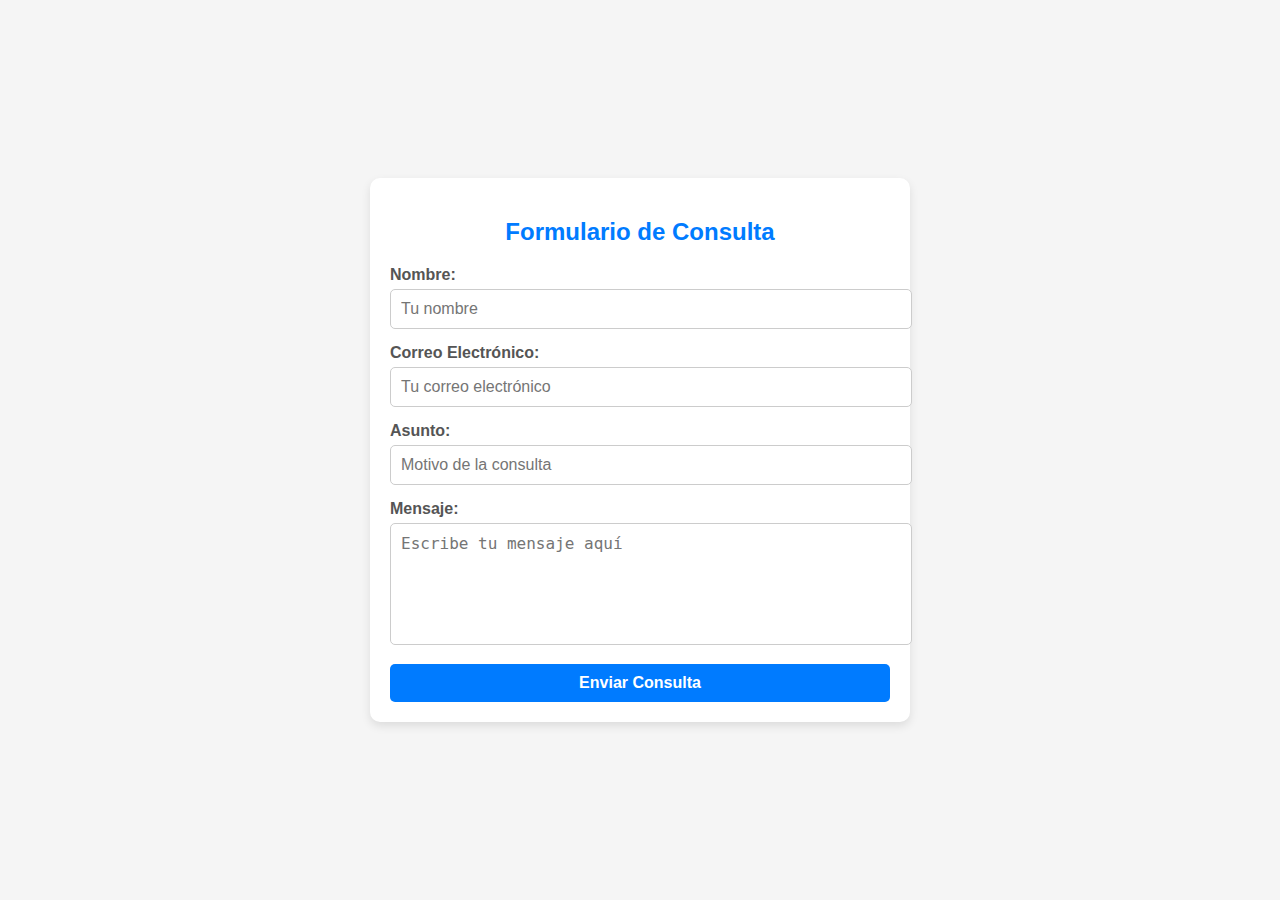
<file: Consulta.html>
<!DOCTYPE html>
<html lang="es">
<head>
    <meta charset="UTF-8">
    <meta name="viewport" content="width=device-width, initial-scale=1.0">
    <title>Formulario de Consulta</title>
    <style>
        body {
            margin: 0;
            font-family: Arial, sans-serif;
            background-color: #f5f5f5;
            display: flex;
            justify-content: center;
            align-items: center;
            height: 100vh;
        }

        .form-container {
            width: 100%;
            max-width: 500px;
            background: #fff;
            padding: 20px;
            border-radius: 10px;
            box-shadow: 0 4px 10px rgba(0, 0, 0, 0.1);
        }

        h2 {
            text-align: center;
            color: #007bff;
            margin-bottom: 20px;
        }

        .form-group {
            margin-bottom: 15px;
        }

        label {
            display: block;
            margin-bottom: 5px;
            color: #555;
            font-weight: bold;
        }

        input, textarea {
            width: 100%;
            padding: 10px;
            border: 1px solid #ccc;
            border-radius: 5px;
            font-size: 16px;
        }

        input:focus, textarea:focus {
            border-color: #007bff;
            outline: none;
            box-shadow: 0 0 5px rgba(0, 123, 255, 0.5);
        }

        textarea {
            resize: none;
            height: 100px;
        }

        .btn {
            width: 100%;
            padding: 10px;
            background-color: #007bff;
            color: #fff;
            border: none;
            border-radius: 5px;
            font-size: 16px;
            font-weight: bold;
            cursor: pointer;
            transition: background-color 0.3s;
        }

        .btn:hover {
            background-color: #0056b3;
        }
    </style>
</head>
<body>
    <div class="form-container">
        <h2>Formulario de Consulta</h2>
        <form action="procesar_consulta.php" method="POST">
            <div class="form-group">
                <label for="nombre">Nombre:</label>
                <input type="text" id="nombre" name="nombre" placeholder="Tu nombre" required>
            </div>
            <div class="form-group">
                <label for="email">Correo Electrónico:</label>
                <input type="email" id="email" name="email" placeholder="Tu correo electrónico" required>
            </div>
            <div class="form-group">
                <label for="asunto">Asunto:</label>
                <input type="text" id="asunto" name="asunto" placeholder="Motivo de la consulta" required>
            </div>
            <div class="form-group">
                <label for="mensaje">Mensaje:</label>
                <textarea id="mensaje" name="mensaje" placeholder="Escribe tu mensaje aquí" required></textarea>
            </div>
            <button type="submit" class="btn">Enviar Consulta</button>

        </form>
    </div>
</body>
</html>
</file>
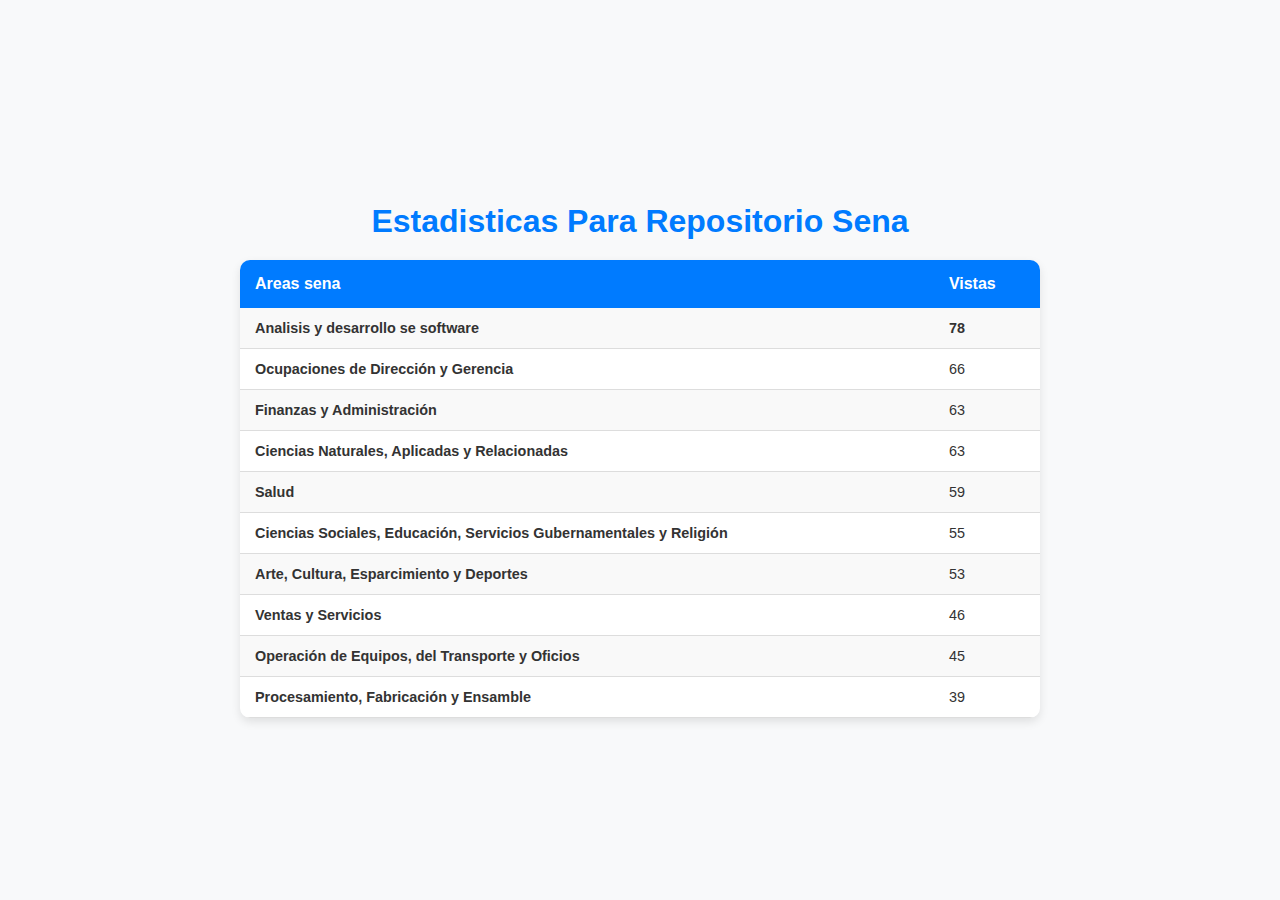
<file: Estadisticas.html>
<!DOCTYPE html>
<html lang="en">
<head>
    <meta charset="UTF-8">
    <meta name="viewport" content="width=device-width, initial-scale=1.0">
    <title>Document</title>
    <link rel="stylesheet" href="css/estilos.css">
</head>
<style>
  /* Estilos globales */
body {
  margin: 0;
  font-family: Arial, sans-serif;
  background-color: #f8f9fa; /* Fondo claro */
  color: #333; /* Texto oscuro */
  display: flex;
  flex-direction: column;
  align-items: center;
  justify-content: center;
  min-height: 100vh;
}

h1 {
  font-size: 2rem;
  color: #007bff; /* Azul primario */
  margin-bottom: 20px;
  text-align: center;
}

/* Estilos de la tabla */
.table {
  width: 90%;
  max-width: 800px;
  border-collapse: collapse;
  margin: 0 auto;
  background-color: #fff;
  border-radius: 10px;
  box-shadow: 0 4px 10px rgba(0, 0, 0, 0.1); /* Sombra suave */
  overflow: hidden;
}

/* Encabezados */
.table thead {
  background-color: #007bff; /* Azul primario */
  color: #fff;
  font-size: 1rem;
}

.table thead th {
  padding: 15px;
  text-align: left;
}

/* Filas */
.table tbody tr {
  border-bottom: 1px solid #ddd; /* Línea divisoria */
  transition: background-color 0.3s ease; /* Efecto de hover */
}

.table tbody tr:nth-child(odd) {
  background-color: #f9f9f9; /* Color alterno */
}

.table tbody tr:hover {
  background-color: #e9ecef; /* Color de hover */
}

/* Celdas */
.table tbody th,
.table tbody td {
  padding: 12px 15px;
  text-align: left;
  font-size: 0.9rem;
}

/* Ajuste para pantallas pequeñas */
@media (max-width: 768px) {
  h1 {
    font-size: 1.5rem;
  }

  .table {
    width: 100%;
  }

  .table thead th {
    font-size: 0.9rem;
  }

  .table tbody th,
  .table tbody td {
    font-size: 0.8rem;
    padding: 10px;
  }
}

</style>
<h1>Estadisticas Para Repositorio Sena</h1>
<table class="table">
  <thead>
    <tr>
      <th scope="col">Areas sena</th>
      <th scope="col">Vistas</th>
    </tr>
  </thead>
  <tbody>
    <tr>
      <th>Analisis y desarrollo se software</th> 
      <th>78</th>
    </tr>
    <tr>
      <th>Ocupaciones de Dirección y Gerencia</th>
      <td>66</td>
    </tr>
    <tr>
      <th>Finanzas y Administración</th>
      <td>63</td>
    </tr>
    <tr>
      <th>Ciencias Naturales, Aplicadas y Relacionadas</th>
      <td>63</td>
    </tr>
    <tr>
      <th>Salud</th>
      <td>59</td>
    </tr>
    <tr>
      <th>Ciencias Sociales, Educación, Servicios Gubernamentales y Religión</th>
      <td>55</td>
    </tr>
    <tr>
      <th>Arte, Cultura, Esparcimiento y Deportes</th>
      <td>53</td>
    </tr>
    <tr>
      <th>Ventas y Servicios</th>
      <td>46</td>
    </tr>
    <tr>
      <th>Operación de Equipos, del Transporte y Oficios</th>
      <td>45</td>
    </tr>
    <tr>
      <th>Procesamiento, Fabricación y Ensamble</th>
      <td>39</td>
    </tr>
  </tbody>
</table>
</file>
<file: css/estilos.css>
/* Estilo general */
body {
    margin: 0;
    font-family: Arial, sans-serif;
    font-size: 16px;
    background-color: #e6f2ff; /* Fondo suave y agradable */
    color: #333; /* Color del texto */
    display: flex;
    justify-content: center;
    align-items: center;
    height: 100vh; /* Ocupa toda la pantalla */
  }
  
  .container {
    max-width: 600px;
    background: #fff; /* Fondo blanco para el contenido */
    padding: 20px;
    border-radius: 10px; /* Esquinas redondeadas */
    box-shadow: 0 4px 10px rgba(0, 0, 0, 0.1); /* Sombra suave */
  }
  
  h1 {
    font-size: 2rem;
    color: #007bff; /* Azul para destacar el título */
    margin-bottom: 20px;
  }
  
  .form-group {
    margin-bottom: 15px; /* Separación entre campos */
  }
  
  label {
    display: block;
    font-weight: bold;
    color: #555; /* Color gris oscuro para los textos */
    margin-bottom: 5px;
  }
  
  input {
    width: 100%;
    padding: 10px;
    border: 1px solid #ccc; /* Borde gris claro */
    border-radius: 5px; /* Esquinas redondeadas */
    font-size: 1rem;
  }
  
  input:focus {
    outline: none;
    border-color: #007bff; /* Azul en el enfoque */
    box-shadow: 0 0 5px rgba(0, 123, 255, 0.5); /* Resalta el campo activo */
  }
  
  button {
    display: inline-flex;
    align-items: center;
    justify-content: center;
    padding: 10px 20px;
    font-size: 1rem;
    font-weight: bold;
    border: none;
    border-radius: 5px;
    cursor: pointer;
    transition: background-color 0.3s, transform 0.2s; /* Efectos en hover */
  }
  
  button img {
    margin-right: 10px; /* Espacio entre el icono y el texto */
  }
  
  button.btn-info {
    background-color: #17a2b8; /* Azul claro */
    color: #fff;
  }
  
  button.btn-info:hover {
    background-color: #138496;
    transform: translateY(-2px); /* Efecto de elevación */
  }
  
  button.btn-warning {
    background-color: #ffc107; /* Amarillo */
    color: #212529;
  }
  
  button.btn-warning:hover {
    background-color: #e0a800;
    transform: translateY(-2px); /* Efecto de elevación */
  }
  
  .tarjeta {
    display: flex;
    justify-content: space-between; /* Botones bien separados */
    margin-top: 20px;
  }
  
  /* Adaptación para pantallas pequeñas */
  @media (max-width: 768px) {
    .container {
      padding: 15px;
    }
  
    h1 {
      font-size: 1.5rem;
    }
  
    button {
      font-size: 0.9rem;
    }
  
    .tarjeta {
      flex-direction: column;
      gap: 10px; /* Separación entre botones */
    }
  }
</file>
